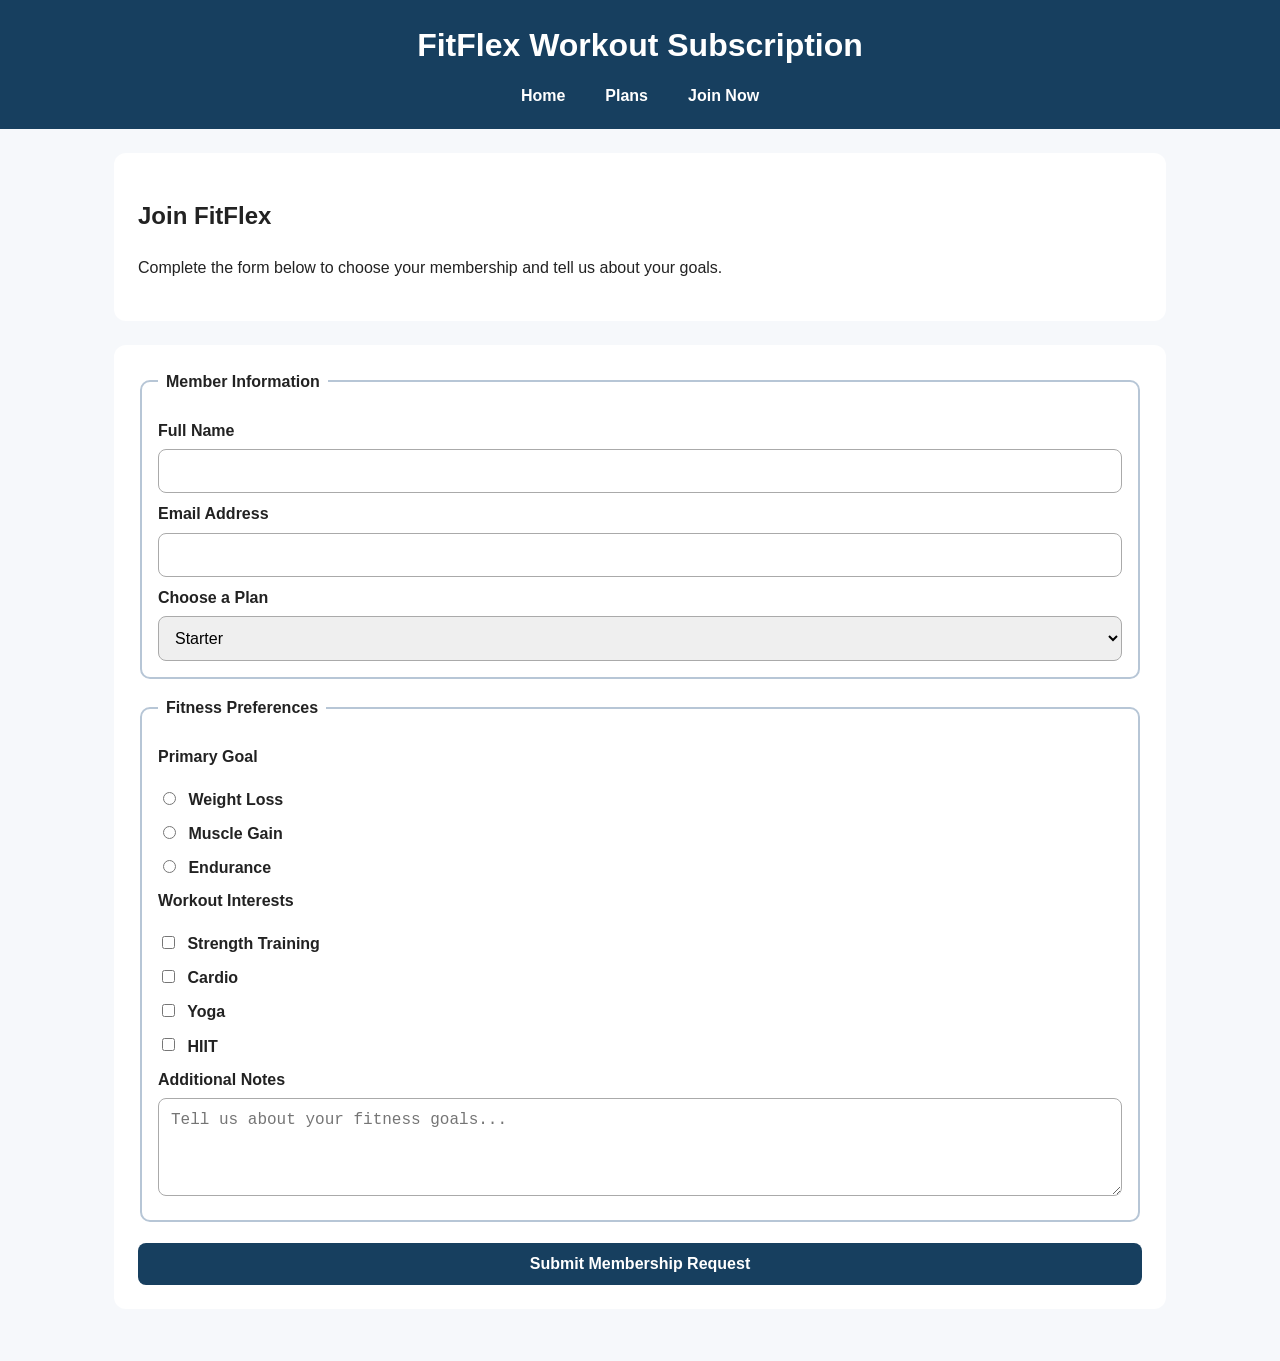
<file: join.html>
<!DOCTYPE html>
<html lang="en">
<head>
  <meta charset="UTF-8" />
  <meta name="viewport" content="width=device-width, initial-scale=1.0" />
  <title>FitFlex | Join Now</title>
  <link rel="stylesheet" href="styles.css" />
</head>
<body>
  <header>
    <h1>FitFlex Workout Subscription</h1>
    <nav aria-label="Main navigation">
      <ul class="nav-menu">
        <li><a href="index.html">Home</a></li>
        <li><a href="plans.html">Plans</a></li>
        <li><a href="join.html">Join Now</a></li>
      </ul>
    </nav>
  </header>

  <main>
    <section>
      <h2>Join FitFlex</h2>
      <p>
        Complete the form below to choose your membership and tell us about your goals.
      </p>
    </section>

    <section class="form-section">
      <form action="#" method="post">
        <fieldset>
          <legend>Member Information</legend>

          <label for="fullname">Full Name</label>
          <input type="text" id="fullname" name="fullname" required />

          <label for="email">Email Address</label>
          <input type="email" id="email" name="email" required />

          <label for="plan">Choose a Plan</label>
          <select id="plan" name="plan">
            <option value="starter">Starter</option>
            <option value="pro">Pro</option>
            <option value="elite">Elite</option>
          </select>
        </fieldset>

        <fieldset>
          <legend>Fitness Preferences</legend>

          <p class="form-label">Primary Goal</p>
          <label><input type="radio" name="goal" value="weight-loss" required /> Weight Loss</label>
          <label><input type="radio" name="goal" value="muscle-gain" /> Muscle Gain</label>
          <label><input type="radio" name="goal" value="endurance" /> Endurance</label>

          <p class="form-label">Workout Interests</p>
          <label><input type="checkbox" name="interests" value="strength" /> Strength Training</label>
          <label><input type="checkbox" name="interests" value="cardio" /> Cardio</label>
          <label><input type="checkbox" name="interests" value="yoga" /> Yoga</label>
          <label><input type="checkbox" name="interests" value="hiit" /> HIIT</label>

          <label for="notes">Additional Notes</label>
          <textarea id="notes" name="notes" rows="4" placeholder="Tell us about your fitness goals..."></textarea>
        </fieldset>

        <button type="submit">Submit Membership Request</button>
      </form>
    </section>
  </main>
</body>
</html>
</file>
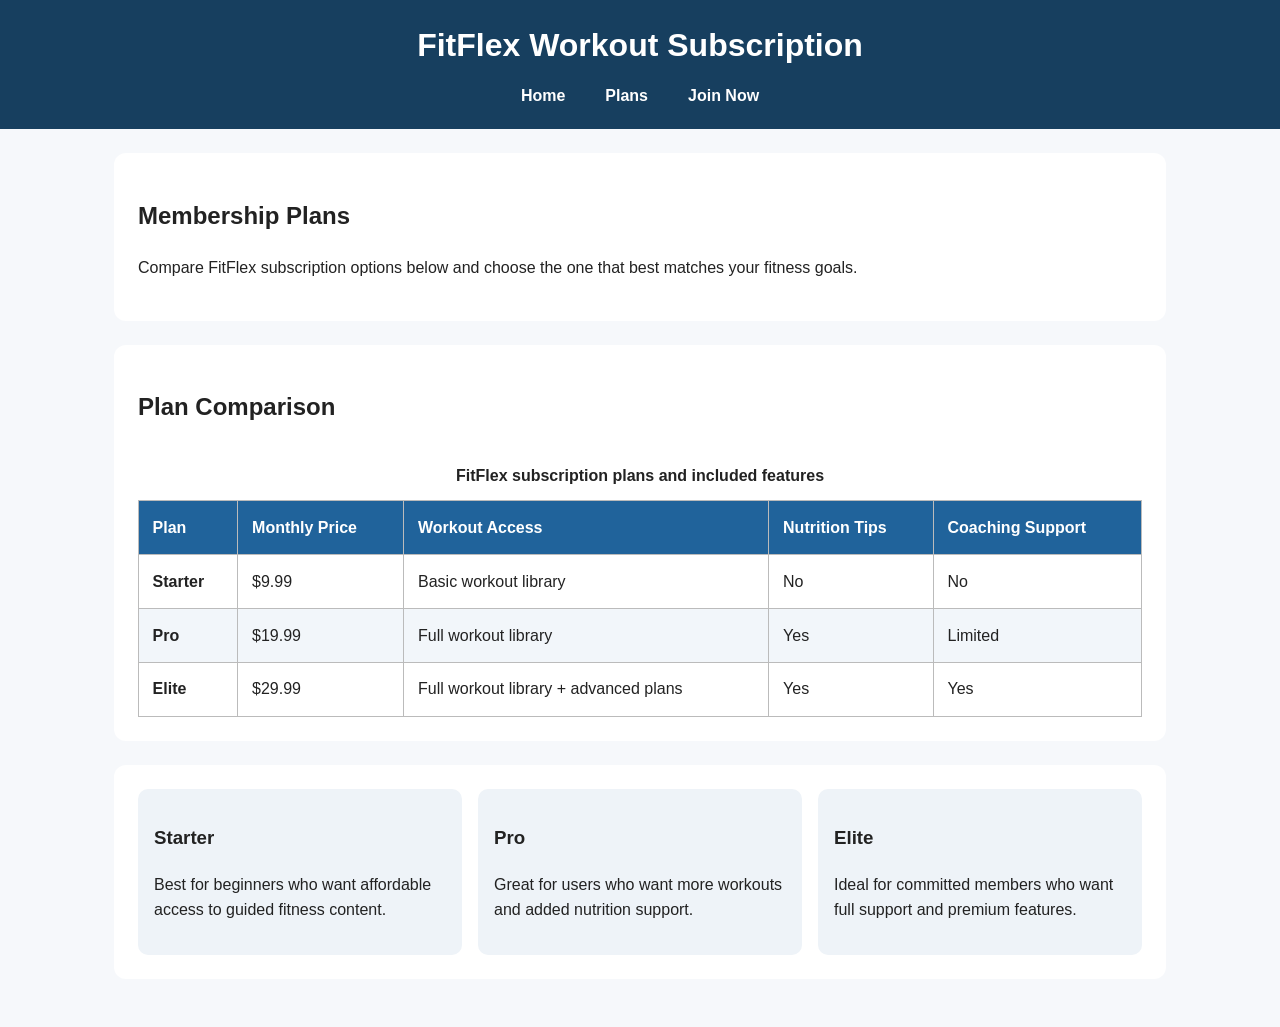
<file: plans.html>
<!DOCTYPE html>
<html lang="en">
<head>
  <meta charset="UTF-8" />
  <meta name="viewport" content="width=device-width, initial-scale=1.0" />
  <title>FitFlex | Plans</title>
  <link rel="stylesheet" href="styles.css" />
</head>
<body>
  <header>
    <h1>FitFlex Workout Subscription</h1>
    <nav aria-label="Main navigation">
      <ul class="nav-menu">
        <li><a href="index.html">Home</a></li>
        <li><a href="plans.html">Plans</a></li>
        <li><a href="join.html">Join Now</a></li>
      </ul>
    </nav>
  </header>

  <main>
    <section>
      <h2>Membership Plans</h2>
      <p>
        Compare FitFlex subscription options below and choose the one that best
        matches your fitness goals.
      </p>
    </section>

    <section>
      <h2>Plan Comparison</h2>
      <div class="table-wrapper">
        <table>
          <caption>FitFlex subscription plans and included features</caption>
          <thead>
            <tr>
              <th scope="col">Plan</th>
              <th scope="col">Monthly Price</th>
              <th scope="col">Workout Access</th>
              <th scope="col">Nutrition Tips</th>
              <th scope="col">Coaching Support</th>
            </tr>
          </thead>
          <tbody>
            <tr>
              <th scope="row">Starter</th>
              <td>$9.99</td>
              <td>Basic workout library</td>
              <td>No</td>
              <td>No</td>
            </tr>
            <tr>
              <th scope="row">Pro</th>
              <td>$19.99</td>
              <td>Full workout library</td>
              <td>Yes</td>
              <td>Limited</td>
            </tr>
            <tr>
              <th scope="row">Elite</th>
              <td>$29.99</td>
              <td>Full workout library + advanced plans</td>
              <td>Yes</td>
              <td>Yes</td>
            </tr>
          </tbody>
        </table>
      </div>
    </section>

    <section class="card-container">
      <article class="card">
        <h3>Starter</h3>
        <p>Best for beginners who want affordable access to guided fitness content.</p>
      </article>

      <article class="card">
        <h3>Pro</h3>
        <p>Great for users who want more workouts and added nutrition support.</p>
      </article>

      <article class="card">
        <h3>Elite</h3>
        <p>Ideal for committed members who want full support and premium features.</p>
      </article>
    </section>
  </main>
</body>
</html>
</file>
<file: styles.css>
* {
  box-sizing: border-box;
}

body {
  margin: 0;
  font-family: Arial, Helvetica, sans-serif;
  line-height: 1.6;
  background-color: #f6f8fb;
  color: #222;
}

header {
  background-color: #173f5f;
  color: white;
  padding: 1.25rem;
  text-align: center;
}

header h1 {
  margin: 0 0 0.75rem 0;
  font-size: 2rem;
}

.nav-menu {
  list-style: none;
  margin: 0;
  padding: 0;
  display: flex;
  justify-content: center;
  gap: 1rem;
  flex-wrap: wrap;
}

.nav-menu a {
  color: white;
  text-decoration: none;
  font-weight: bold;
  padding: 0.5rem 0.75rem;
  border-radius: 6px;
}

.nav-menu a:hover,
.nav-menu a:focus {
  background-color: #20639b;
}

main {
  max-width: 1100px;
  margin: auto;
  padding: 1.5rem;
}

.hero {
  background: white;
  padding: 2rem;
  border-radius: 12px;
  margin-bottom: 1.5rem;
}

.hero-text h2 {
  margin-top: 0;
}

.button {
  display: inline-block;
  background-color: #3caea3;
  color: white;
  text-decoration: none;
  padding: 0.75rem 1.1rem;
  border-radius: 8px;
  font-weight: bold;
  margin-top: 0.5rem;
}

.button:hover,
.button:focus,
button:hover,
button:focus {
  opacity: 0.9;
}

.features,
.image-links,
.form-section,
section {
  background: white;
  padding: 1.5rem;
  border-radius: 12px;
  margin-bottom: 1.5rem;
}

.card-container {
  display: grid;
  grid-template-columns: repeat(3, 1fr);
  gap: 1rem;
}

.card {
  background-color: #eef3f8;
  padding: 1rem;
  border-radius: 10px;
}

.image-grid {
  display: grid;
  grid-template-columns: repeat(2, 1fr);
  gap: 1rem;
}

.image-card {
  text-decoration: none;
  color: #222;
  background-color: #eef3f8;
  border-radius: 10px;
  overflow: hidden;
  display: block;
}

.image-card img {
  width: 100%;
  height: 260px;
  object-fit: cover;
  display: block;
}

.image-card p {
  margin: 0;
  padding: 0.85rem;
  font-weight: bold;
  text-align: center;
}

.table-wrapper {
  overflow-x: auto;
}

table {
  width: 100%;
  border-collapse: collapse;
  margin-top: 1rem;
}

caption {
  font-weight: bold;
  margin-bottom: 0.75rem;
}

th,
td {
  border: 1px solid #bbb;
  padding: 0.85rem;
  text-align: left;
}

thead {
  background-color: #20639b;
  color: white;
}

tbody tr:nth-child(even) {
  background-color: #f2f6fa;
}

form {
  display: flex;
  flex-direction: column;
  gap: 1rem;
}

fieldset {
  border: 2px solid #b7c6d6;
  border-radius: 10px;
  padding: 1rem;
}

legend {
  font-weight: bold;
  padding: 0 0.5rem;
}

label,
.form-label {
  display: block;
  margin-top: 0.5rem;
  font-weight: 600;
}

input,
select,
textarea,
button {
  width: 100%;
  padding: 0.75rem;
  margin-top: 0.35rem;
  border: 1px solid #aaa;
  border-radius: 8px;
  font-size: 1rem;
}

input[type="radio"],
input[type="checkbox"] {
  width: auto;
  margin-right: 0.5rem;
}

button {
  background-color: #173f5f;
  color: white;
  border: none;
  cursor: pointer;
  font-weight: bold;
}

footer {
  background-color: #173f5f;
  color: white;
  text-align: center;
  padding: 1rem;
  margin-top: 1rem;
}

/* Mobile responsive design */
@media (max-width: 768px) {
  header h1 {
    font-size: 1.5rem;
  }

  .card-container,
  .image-grid {
    grid-template-columns: 1fr;
  }

  main {
    padding: 1rem;
  }

  .hero,
  .features,
  .image-links,
  .form-section,
  section {
    padding: 1rem;
  }

  .image-card img {
    height: 220px;
  }
}
</file>
